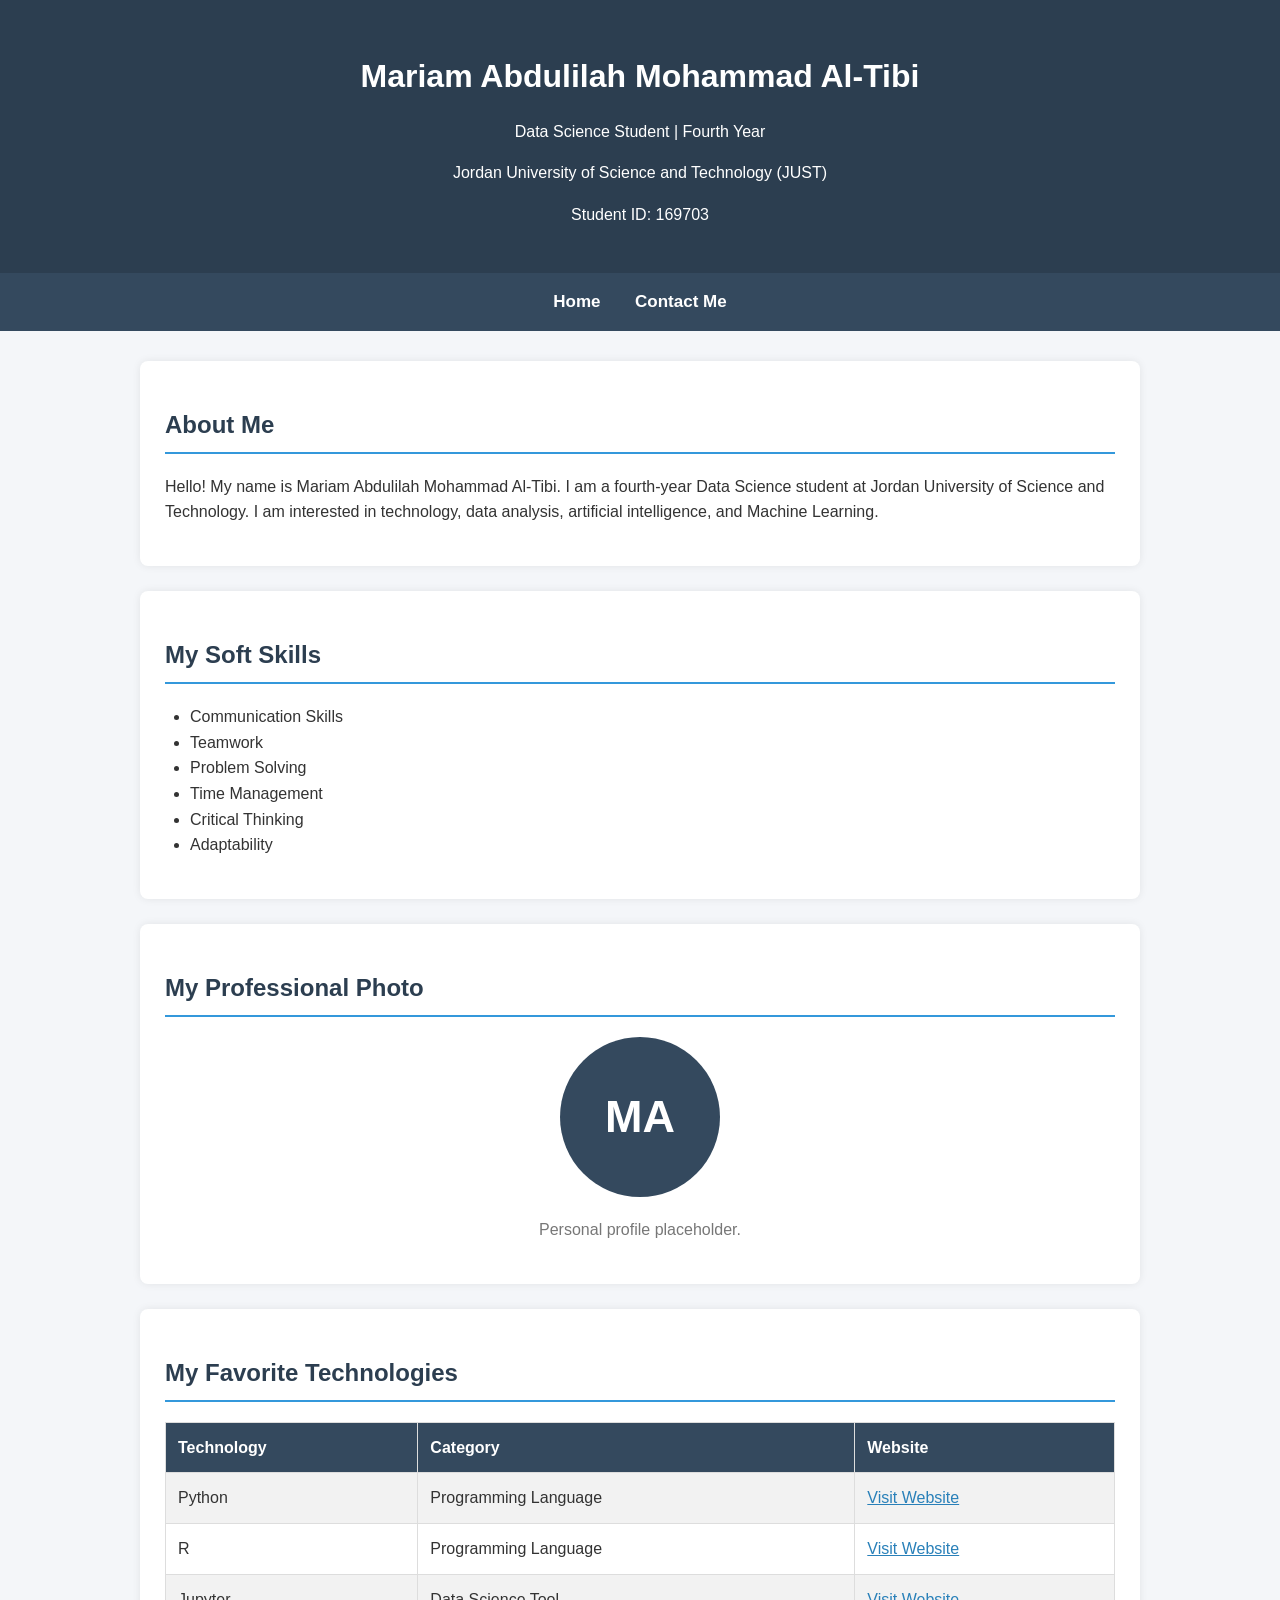
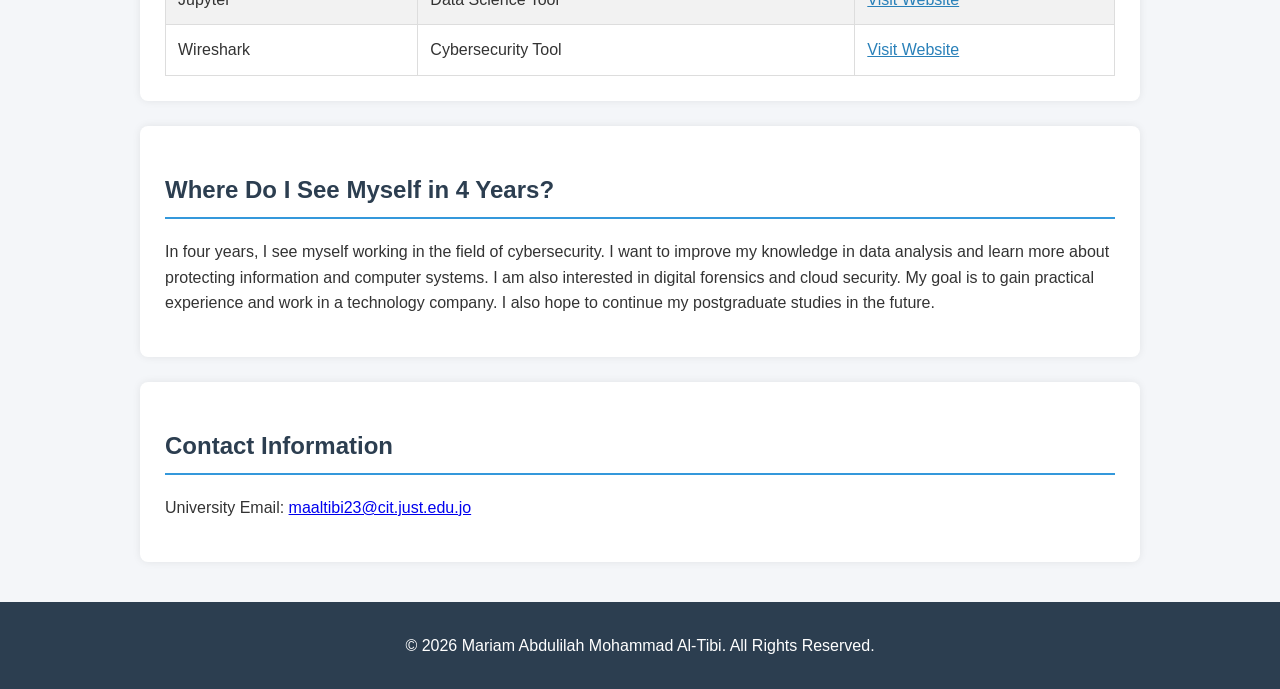
<file: index.html>
<!DOCTYPE html>
<html lang="en">
<head>
    <meta charset="UTF-8">
    <meta name="viewport" content="width=device-width, initial-scale=1.0">

    <title>169703 - Mariam Abdulilah Mohammad Al-Tibi</title>

    <link rel="stylesheet" href="style.css">
</head>

<body>

    <header>
        <h1>Mariam Abdulilah Mohammad Al-Tibi</h1>
        <p>Data Science Student | Fourth Year</p>
        <p>Jordan University of Science and Technology (JUST)</p>
        <p>Student ID: 169703</p>
    </header>

    <nav>
        <a href="index.html">Home</a>
        <a href="contact.html">Contact Me</a>
    </nav>

    <main>

        <section>
            <h2>About Me</h2>
            <p>
                Hello! My name is Mariam Abdulilah Mohammad Al-Tibi.
                I am a fourth-year Data Science student at
                Jordan University of Science and Technology.
                I am interested in technology, data analysis,
                artificial intelligence, and Machine Learning.
            </p>
        </section>

        <section>
            <h2>My Soft Skills</h2>
            <ul>
                <li>Communication Skills</li>
                <li>Teamwork</li>
                <li>Problem Solving</li>
                <li>Time Management</li>
                <li>Critical Thinking</li>
                <li>Adaptability</li>
            </ul>
        </section>

        <section>
            <h2>My Professional Photo</h2>
            <div class="profile-placeholder">
                MA
            </div>
            <p class="photo-note">
                Personal profile placeholder.
            </p>
        </section>

        <section>
            <h2>My Favorite Technologies</h2>

            <table>
                <tr>
                    <th>Technology</th>
                    <th>Category</th>
                    <th>Website</th>
                </tr>

                <tr>
                    <td>Python</td>
                    <td>Programming Language</td>
                    <td>
                        <a href="https://www.python.org/" target="_blank">
                            Visit Website
                        </a>
                    </td>
                </tr>

                <tr>
                    <td>R</td>
                    <td>Programming Language</td>
                    <td>
                        <a href="https://www.r-project.org/" target="_blank">
                            Visit Website
                        </a>
                    </td>
                </tr>

                <tr>
                    <td>Jupyter</td>
                    <td>Data Science Tool</td>
                    <td>
                        <a href="https://jupyter.org/" target="_blank">
                            Visit Website
                        </a>
                    </td>
                </tr>

                <tr>
                    <td>Wireshark</td>
                    <td>Cybersecurity Tool</td>
                    <td>
                        <a href="https://www.wireshark.org/" target="_blank">
                            Visit Website
                        </a>
                    </td>
                </tr>
            </table>
        </section>

        <section>
            <h2>Where Do I See Myself in 4 Years?</h2>

            <p>
                In four years, I see myself working in the field of
                cybersecurity. I want to improve my knowledge in data
                analysis and learn more about protecting information
                and computer systems. I am also interested in digital
                forensics and cloud security. My goal is to gain practical
                experience and work in a technology company. I also hope
                to continue my postgraduate studies in the future.
            </p>
        </section>

        <section>
            <h2>Contact Information</h2>

            <p>
                University Email:
                <a href="mailto:maaltibi23@cit.just.edu.jo">
                    maaltibi23@cit.just.edu.jo
                </a>
            </p>
        </section>

    </main>

    <footer>
        <p>&copy; 2026 Mariam Abdulilah Mohammad Al-Tibi. All Rights Reserved.</p>
    </footer>

</body>
</html>
</file>
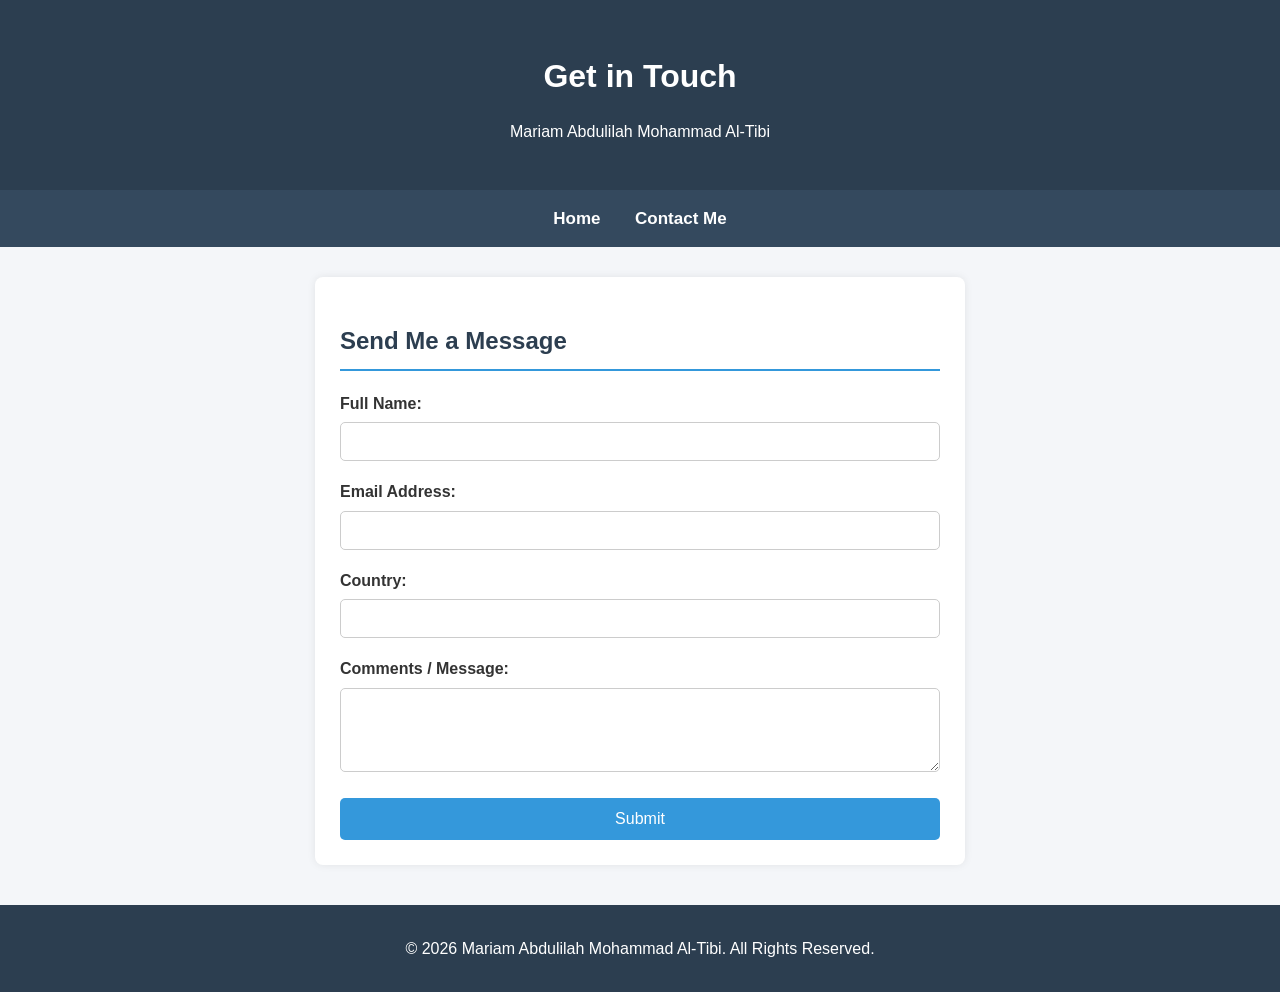
<file: contact.html>
<!DOCTYPE html>
<html lang="en">
<head>
    <meta charset="UTF-8">
    <meta name="viewport" content="width=device-width, initial-scale=1.0">

    <title>Contact Me - Mariam Al-Tibi</title>

    <link rel="stylesheet" href="style.css">
</head>

<body>

    <header>
        <h1>Get in Touch</h1>
        <p>Mariam Abdulilah Mohammad Al-Tibi</p>
    </header>

    <nav>
        <a href="index.html">Home</a>
        <a href="contact.html">Contact Me</a>
    </nav>

    <main>

        <div class="container">

            <h2>Send Me a Message</h2>

            <form id="contactForm" onsubmit="return validateForm()" novalidate>

                <div class="form-group">
                    <label for="fullname">Full Name:</label>
                    <input type="text" id="fullname"
                           name="fullname" required>
                </div>

                <div class="form-group">
                    <label for="email">Email Address:</label>
                    <input type="email" id="email"
                           name="email" required>
                </div>

                <div class="form-group">
                    <label for="country">Country:</label>
                    <input type="text" id="country"
                           name="country" required>
                </div>

                <div class="form-group">
                    <label for="comments">Comments / Message:</label>
                    <textarea id="comments" name="comments"
                              rows="4" required></textarea>
                </div>

                <button type="submit">Submit</button>

            </form>

        </div>

    </main>

    <footer>
        <p>&copy; 2026 Mariam Abdulilah Mohammad Al-Tibi. All Rights Reserved.</p>
    </footer>

    <script>

        function validateForm() {

            var name = document.getElementById("fullname").value;
            var email = document.getElementById("email").value;
            var country = document.getElementById("country").value;
            var comments = document.getElementById("comments").value;

            if (
                name.trim() === "" ||
                email.trim() === "" ||
                country.trim() === "" ||
                comments.trim() === ""
            ) {

                alert("Please fill in all the required fields.");
                return false;

            }

            alert("Your form has been submitted successfully. Thank you!");

            return false;
        }

    </script>

</body>
</html>
</file>
<file: style.css>
body {
    font-family: Arial, sans-serif;
    margin: 0;
    padding: 0;
    background-color: #f4f6f9;
    color: #333;
    line-height: 1.6;
}

header {
    background-color: #2c3e50;
    color: white;
    text-align: center;
    padding: 30px 15px;
}

header h1 {
    margin-bottom: 10px;
}

nav {
    background-color: #34495e;
    padding: 15px;
    text-align: center;
}

nav a {
    color: white;
    text-decoration: none;
    margin: 0 15px;
    font-weight: bold;
    font-size: 17px;
}

nav a:hover {
    color: #3498db;
    text-decoration: underline;
}

main {
    width: 85%;
    max-width: 1000px;
    margin: 30px auto;
}

section, .container {
    background-color: white;
    padding: 25px;
    margin-bottom: 25px;
    border-radius: 8px;
    box-shadow: 0 0 8px rgba(0, 0, 0, 0.08);
}

h2 {
    color: #2c3e50;
    border-bottom: 2px solid #3498db;
    padding-bottom: 8px;
}

ul {
    padding-left: 25px;
}

table {
    width: 100%;
    border-collapse: collapse;
    margin-top: 15px;
}

th, td {
    border: 1px solid #ddd;
    padding: 12px;
    text-align: left;
}

th {
    background-color: #34495e;
    color: white;
}

tr:nth-child(even) {
    background-color: #f2f2f2;
}

td a {
    color: #2980b9;
}

.profile-placeholder {
    width: 160px;
    height: 160px;
    background-color: #34495e;
    color: white;
    border-radius: 50%;
    display: flex;
    justify-content: center;
    align-items: center;
    font-size: 45px;
    font-weight: bold;
    margin: 20px auto;
}

.photo-note {
    text-align: center;
    color: #777;
}

.container {
    max-width: 600px;
    margin: 30px auto;
}

.form-group {
    margin-bottom: 18px;
}

label {
    display: block;
    margin-bottom: 6px;
    font-weight: bold;
}

input, textarea {
    width: 100%;
    padding: 11px;
    border: 1px solid #ccc;
    border-radius: 5px;
    box-sizing: border-box;
    font-family: Arial, sans-serif;
}

input:focus, textarea:focus {
    outline: none;
    border-color: #3498db;
}

button {
    background-color: #3498db;
    color: white;
    padding: 12px 20px;
    border: none;
    border-radius: 5px;
    cursor: pointer;
    font-size: 16px;
    width: 100%;
}

button:hover {
    background-color: #2980b9;
}

footer {
    text-align: center;
    padding: 15px;
    background-color: #2c3e50;
    color: white;
    margin-top: 40px;
}

@media (max-width: 600px) {
    main {
        width: 92%;
    }

    nav a {
        margin: 0 8px;
        font-size: 15px;
    }

    table {
        font-size: 13px;
    }

    th, td {
        padding: 7px;
    }
}
</file>
